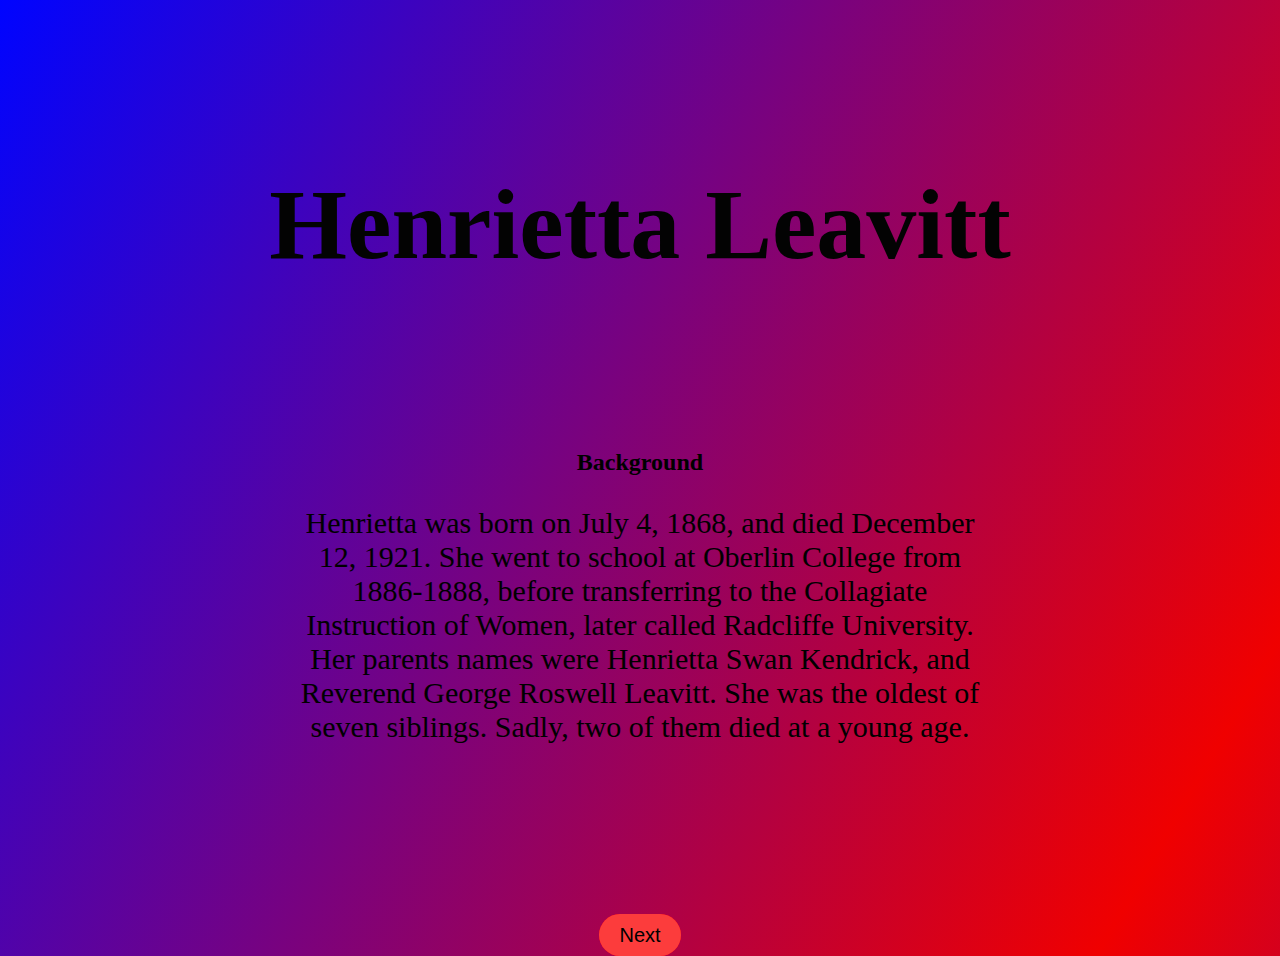
<file: index.html>
<!DOCTYPE html>
<html lang="en">
<head>
    <meta charset="UTF-8">
    <title>My presentation</title>
    <link rel="stylesheet" href="school.css">
</head>
<body>
    <center>
     <h1 class="MLA">Henrietta Leavitt</h1>
     <h2>Background</h2>
     <div class="div"><p class="p">Henrietta was born on July 4, 1868, and died December 12, 1921. She went to school at Oberlin College from 1886-1888, before transferring to the Collagiate Instruction of Women, later called Radcliffe University. Her parents names were Henrietta Swan Kendrick, and Reverend George Roswell Leavitt. She was the oldest of seven siblings. Sadly, two of them died at a young age.</p></div>
     <br>
     <a class="link1 btn" href="index2.html">Next</a>
    </center>
</body>
</html>
</file>
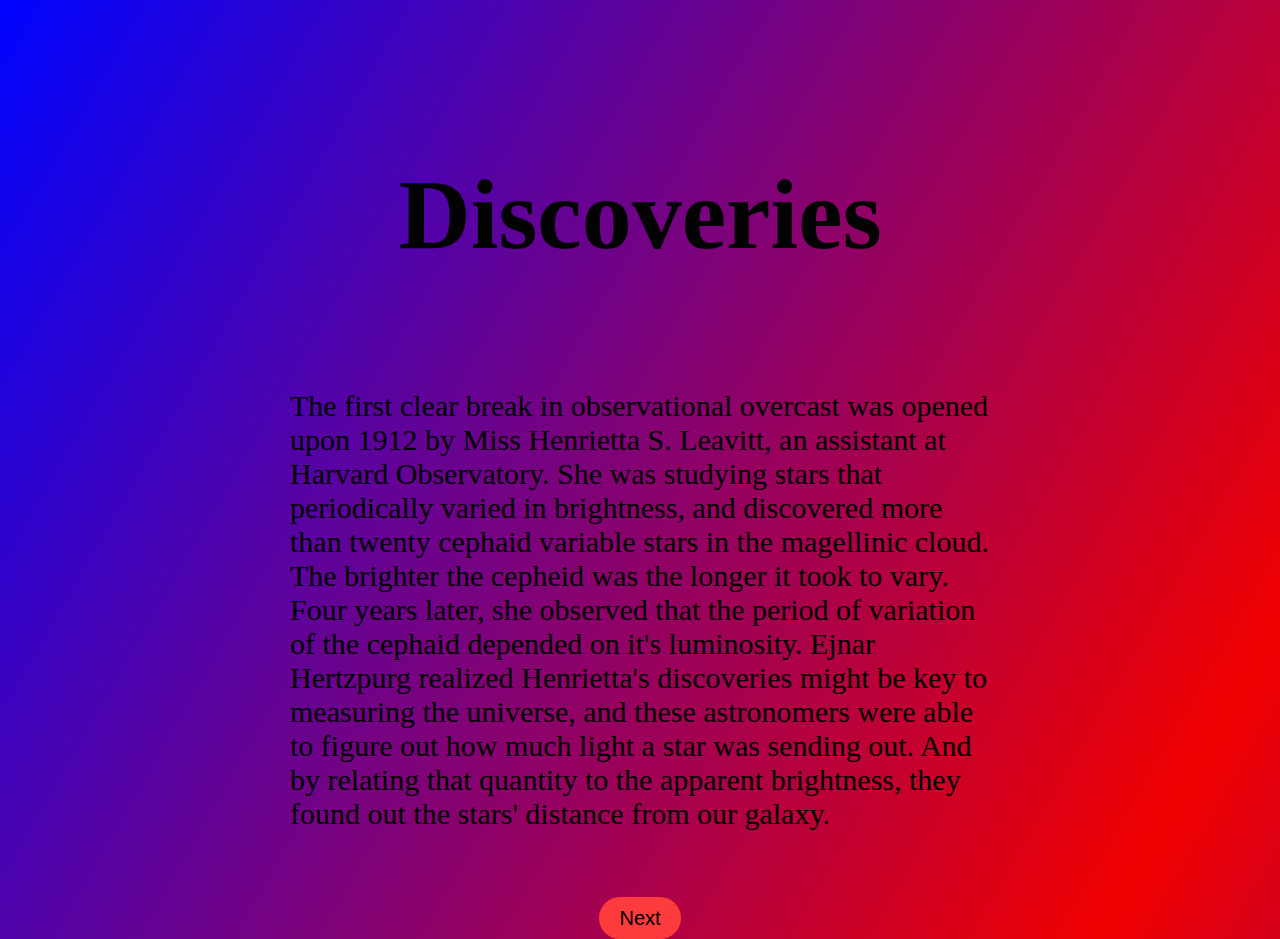
<file: index2.html>
<!DOCTYPE html>
<html lang="en">
<head>
    <meta charset="UTF-8">
    <title>Discoveries</title>
    <link rel="stylesheet" href="school.css">
</head>
<body>
    <center>
       <h1 class="MLA2">Discoveries</h1>
       <div class="div2"><p class="p">The first clear break in observational overcast was opened upon 1912 by Miss Henrietta S. Leavitt, an assistant at Harvard Observatory. She was studying stars that periodically varied in brightness, and discovered more than twenty cephaid variable stars in the magellinic cloud. The brighter the cepheid was the longer it took to vary. Four years later, she observed that the period of variation of the cephaid depended on it's luminosity. Ejnar Hertzpurg realized Henrietta's discoveries might be key to measuring the universe, and these astronomers were able to figure out how much light a star was sending out. And by relating that quantity to the apparent brightness, they found out the stars' distance from our galaxy. </p></div>
       <br>
       <a class="link1 btn" href="index3.html">Next</a>
    </center>
</body>
</html>
</file>
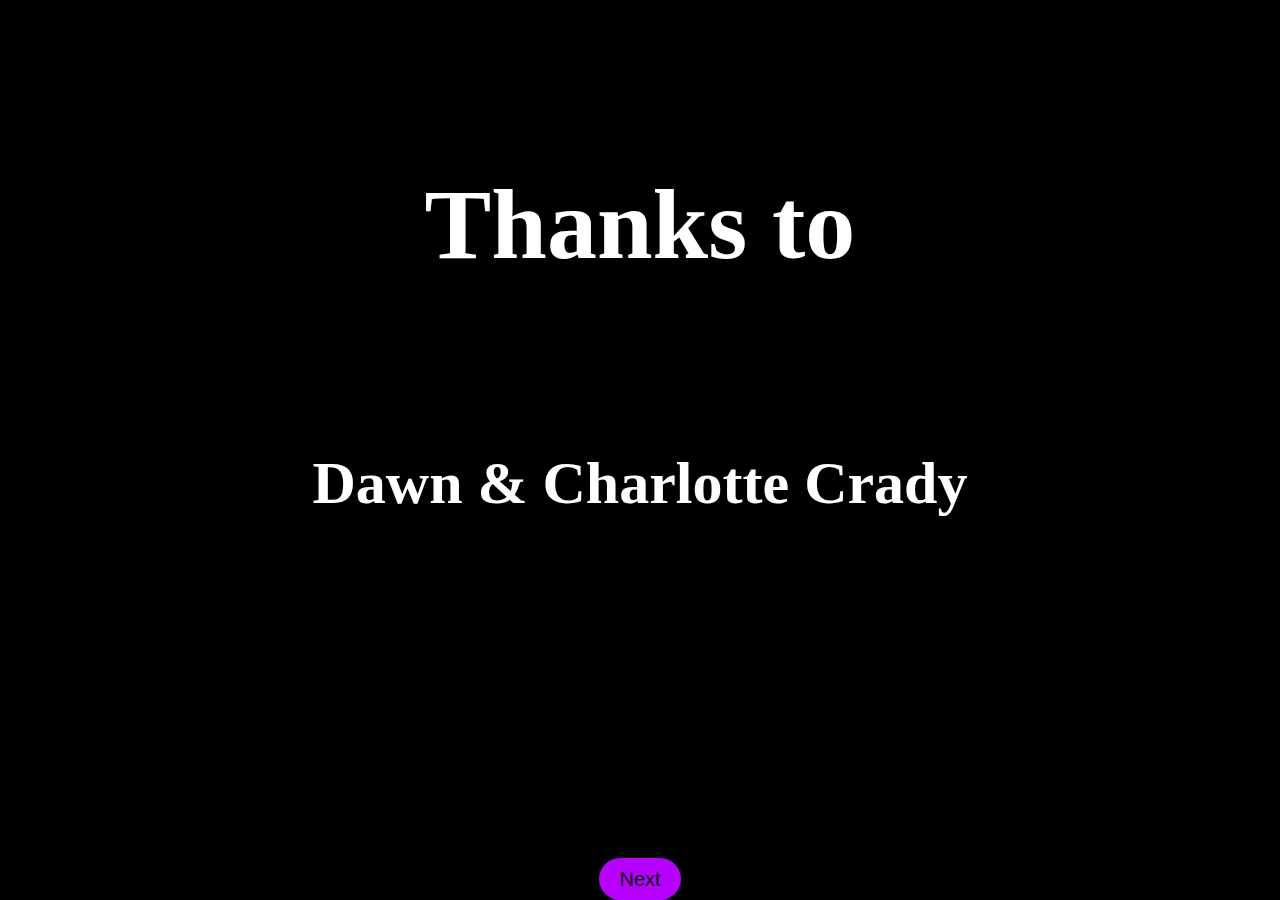
<file: index3.html>
<!DOCTYPE html>
<html lang="en">
<head>
    <meta charset="UTF-8">
    <title>Document</title>
    <link rel="stylesheet" href="school2.css">
</head>
<body>
    <center>
        <h1 class="MLA">Thanks to</h1>
        <h2 class="MLB">Dawn & Charlotte Crady</h2>
        <a class="link1 btn" href="index.html">Next</a>
    </center>
</body>
</html>
</file>
<file: school.css>
/******************************************Universal**************************************************************/
body {
    background: linear-gradient(300deg,  #0004ff, #f00000, #0004ff);
    background-size: 180% 180%;
    animation: gradient-animation 18s ease infinite;
    /*     background-color:rgb(0, 93, 175);     */
}

.btn {
    background: #ff0000;
    background-image: -webkit-linear-gradient(top, #fc3c3c, #fc3c3c);
    background-image: -moz-linear-gradient(top, #fc3c3c, #fc3c3c);
    background-image: -ms-linear-gradient(top, #fc3c3c, #fc3c3c);
    background-image: -o-linear-gradient(top, #fc3c3c, #fc3c3c);
    background-image: linear-gradient(to bottom, #fc3c3c, #fc3c3c);
    -webkit-border-radius: 28;
    -moz-border-radius: 28;
    border-radius: 28px;
    font-family: Arial;
    color: #ffffff;
    font-size: 20px;
    padding: 10px 20px 10px 20px;
    text-decoration: none;
  }
  
  .btn:hover {
    background: #fc3c3c;
    background-image: -webkit-linear-gradient(top, #ff0000, #0004ff);
    background-image: -moz-linear-gradient(top, #ff0000, #4c00ff);
    background-image: -ms-linear-gradient(top, #ff0000, #2f00ff);
    background-image: -o-linear-gradient(top, #ff0000, #0011ff);
    background-image: linear-gradient(to bottom, #ff0000, #1100ff);
    text-decoration: none;
  }

.p {
    font-size: 30px;
}

/*****************************************1st. page*******************************************/

.MLA {
    padding-top: 100px;
    font-size: 100px;
    padding-bottom: 100px;
    color: rgb(3, 3, 3);
}

.link1 {
    color:black;
}

.div {
    width: 700px;
    height: 400px;
}



/*****************************************2nd. page*******************************************/
.MLA2 {

    padding-top: 90px;
    font-size: 100px;
    padding-bottom: 50px;
    color: rgb(3, 3, 3);
}

.div2{
    width: 700px;
    height: 500px;
    text-align: left;
}

/*****************************************3rd. page*******************************************/
</file>
<file: school2.css>
/******************************************Universal**************************************************************/
body {
    background-color: black;
}

.btn {
    -webkit-border-radius: 28;
    -moz-border-radius: 28;
    border-radius: 28px;
    font-family: Arial;
    color: #ffffff;
    font-size: 20px;
    background: #b700ff;
    padding: 10px 20px 10px 20px;
    text-decoration: none;
  }
  
  .btn:hover {
    background: #b700ff;
    background-image: -webkit-linear-gradient(top, #b700ff, #b700ff);
    background-image: -moz-linear-gradient(top, #b700ff, #b700ff);
    background-image: -ms-linear-gradient(top, #b700ff, #b700ff);
    background-image: -o-linear-gradient(top, #b700ff, #b700ff);
    background-image: linear-gradient(to bottom, #b700ff, #b700ff);
    text-decoration: none;
  }



/*****************************************1st. page*******************************************/

.MLA {
    padding-top: 100px;
    font-size: 100px;
    padding-bottom: 100px;
    color: white;
}

.link1 {
    color:black;
}



/*****************************************2nd. page*******************************************/



/*****************************************3rd. page*******************************************/

.MLB {
    font-size: 60px;
    color: white;
    margin-bottom: 350px;
}
</file>
